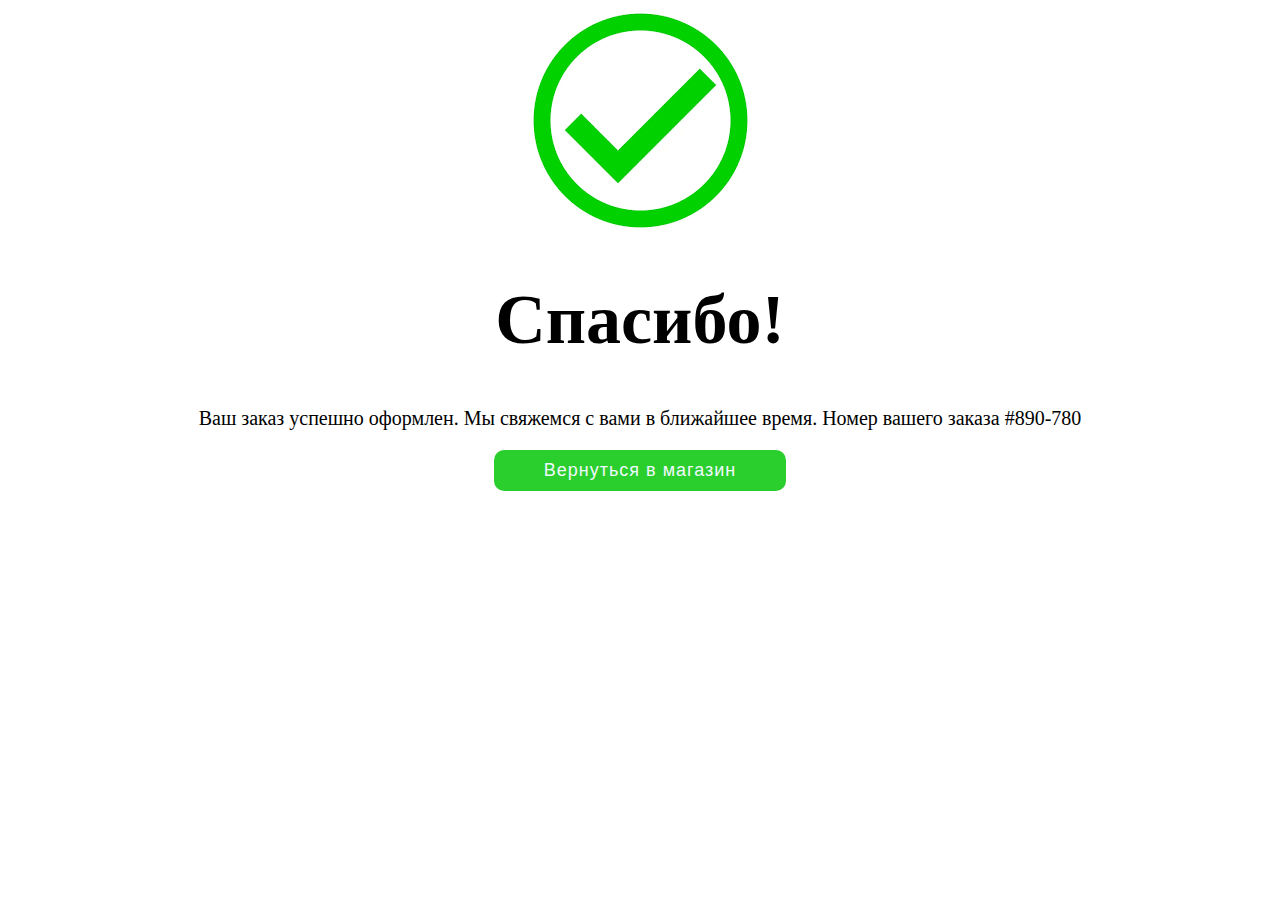
<file: spasibo.html>
<!DOCTYPE html>
<html lang="en">
<head>
    <meta charset="UTF-8">
    <meta name="viewport" content="width=device-width, initial-scale=1.0">
    <title>Document</title>
    <link rel="stylesheet" href="spasibo.css">
</head>
<body class="color">
  <div class="sps">
    <img src="[data-uri]" class="center">

  </div>
  <h1 class="spasibo">Спасибо!</h1>
  <p class="sps2">Ваш заказ успешно оформлен. Мы свяжемся с вами в ближайшее время. Номер вашего заказа 
    #890-780
  </p>

  <button class="domoi"type="button" onclick="location.href='index.html'">Вернуться в магазин</button>
</body>
</html>
</file>
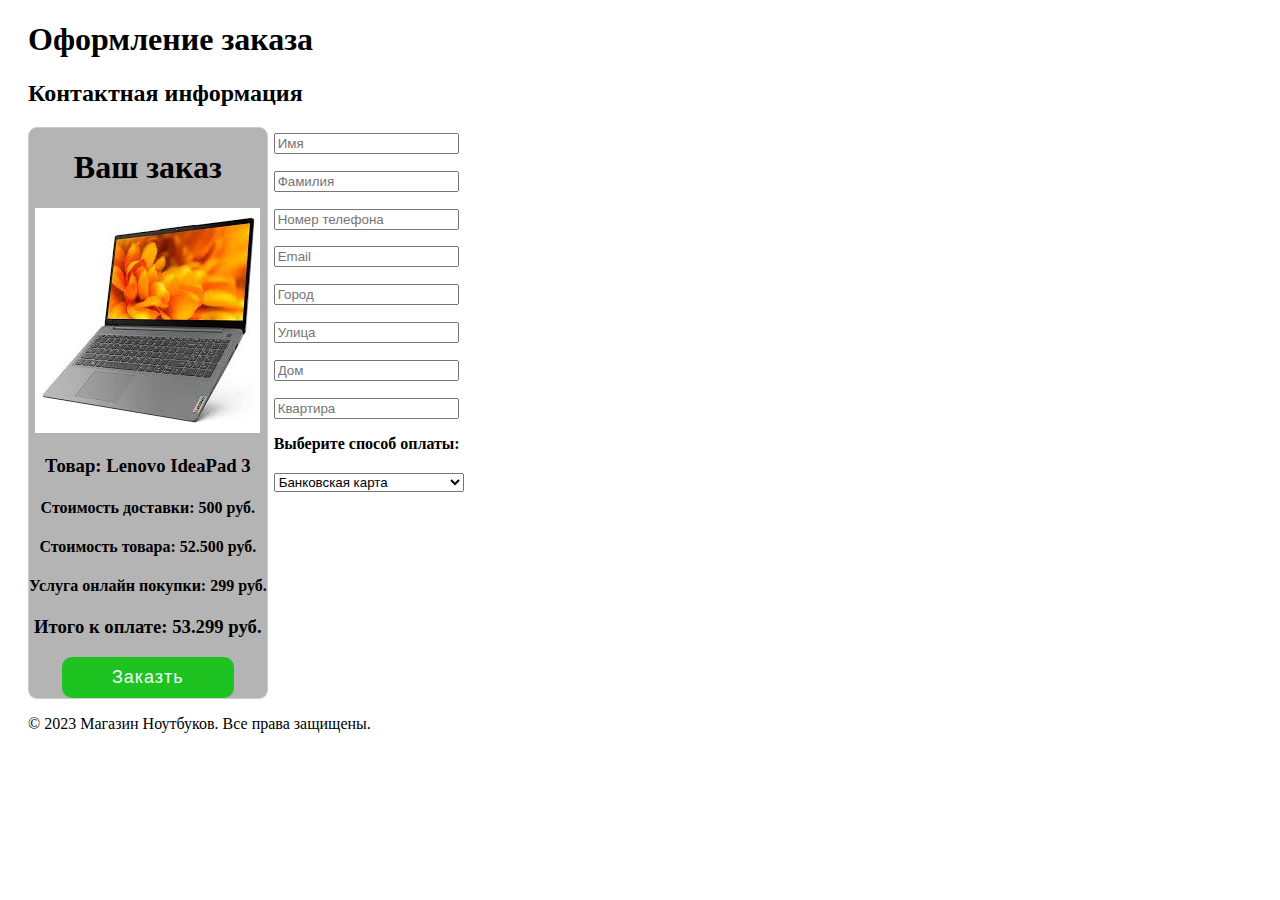
<file: zakaz.html>
<!DOCTYPE html>
<html lang="en">

<head>
    <meta charset="UTF-8">
    <meta name="viewport" content="width=device-width, initial-scale=1.0">
    <title>Document</title>
    <link rel="stylesheet" href="zakaz.css">
</head>

<body class="king">
    <div class="papa">
        <h1>Оформление заказа</h1>
        <h2>Контактная информация</h2>
        <div class="dan">
            <input type="text" name="name" class="name1" placeholder="Имя">
            <input type="text" name="name" class="name2" placeholder="Фамилия">
            <input type="number" name="name" class="name3" placeholder="Номер телефона">
            <input type="email" name="name" class="name4" placeholder="Email">
            <input type="text" name="name" class="name5" placeholder="Город">
            <input type="text" name="name" class="name6" placeholder="Улица">
            <input type="number" name="name" class="name7" placeholder="Дом">
            <input type="number" name="name" class="name8" placeholder="Квартира">
            <form>
                <label for="oplata" class="oplata">Выберите способ оплаты:</label>
                <select id="oplata" name="oplata" class="vibor">
                    <option value="karta">Банковская карта</option>
                    <option value="erip">Система ЕРИП</option>
                    <option value="nalik">Наличными при получении</option>
                </select>

            </form>
        </div>
        <div class="oform">
            <h1 class="h1oform">Ваш заказ</h1>

            <img src="[data-uri]"
                alt="Товар">
            <h3>Товар: Lenovo IdeaPad 3</h3>
            <h4>Стоимость доставки: 500 руб.</h4>
            <h4>Стоимость товара: 52.500 руб. </h4>
            <h4>Услуга онлайн покупки: 299 руб.</h4>
            <h3>Итого к оплате: 53.299 руб.</h3>
            <button class="knopka" type="button" onclick="location.href='spasibo.html'">Заказть</button>
            <form>


        </div>
        <footer>
            <p>&copy; 2023 Магазин Ноутбуков. Все права защищены.</p>
        </footer>
    </div>
</body>

</html>
</file>
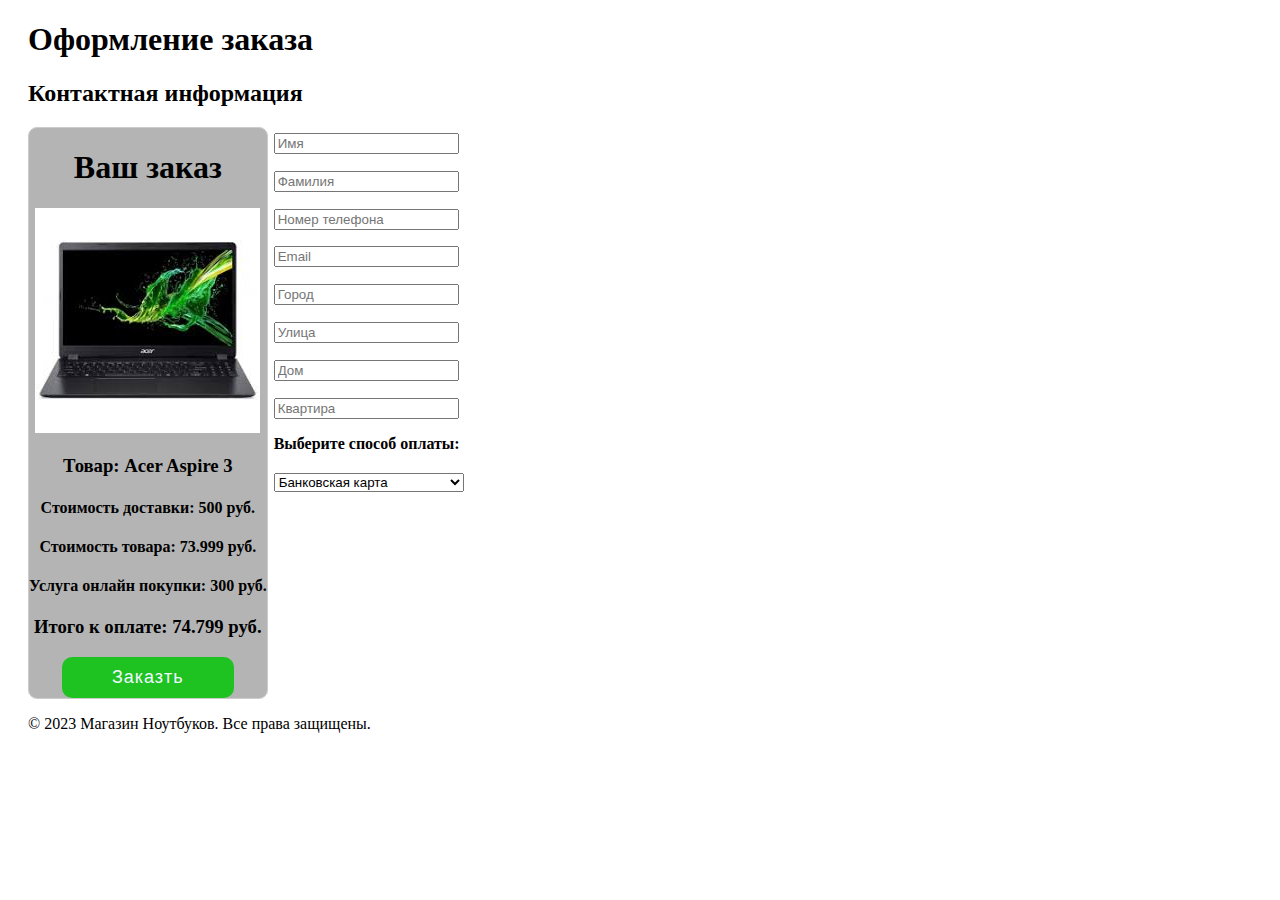
<file: zakazA3.html>
<!DOCTYPE html>
<html lang="en">

<head>
    <meta charset="UTF-8">
    <meta name="viewport" content="width=device-width, initial-scale=1.0">
    <title>Document</title>
    <link rel="stylesheet" href="zakaz.css">
</head>

<body class="king">
    <div class="papa">
<h1>Оформление заказа</h1>
        <h2>Контактная информация</h2>
        <div class="dan">
            <input type="text" name="name" class="name1" placeholder="Имя">
            <input type="text" name="name" class="name2" placeholder="Фамилия">
            <input type="number" name="name" class="name3" placeholder="Номер телефона">
            <input type="email" name="name" class="name4" placeholder="Email">
            <input type="text" name="name" class="name5" placeholder="Город">
            <input type="text" name="name" class="name6" placeholder="Улица">
            <input type="number" name="name" class="name7" placeholder="Дом">
            <input type="number" name="name" class="name8" placeholder="Квартира">
            <label for="oplata" class="oplata">Выберите способ оплаты:</label>
            <select id="oplata" name="oplata" class="vibor">
                <option value="karta">Банковская карта</option>
                <option value="erip">Система ЕРИП</option>
                <option value="nalik">Наличными при получении</option>
            </select>

        </div>
        <div class="oform">
            <h1 class="h1oform">Ваш заказ</h1>

            <img src="[data-uri]"
                alt="Товар">
            <h3>Товар: Acer Aspire 3</h3>
            <h4>Стоимость доставки: 500 руб.</h4>
            <h4>Стоимость товара: 73.999 руб. </h4>
            <h4>Услуга онлайн покупки: 300 руб.</h4>
            <h3>Итого к оплате: 74.799 руб.</h3>
            <button class="knopka" type="button" onclick="location.href='spasibo.html'">Заказть</button>


        </div>
        <footer>
            <p>&copy; 2023 Магазин Ноутбуков. Все права защищены.</p>
        </footer>
    </div>
</body>

</html>
</file>
<file: spasibo.css>
.center {
    display: block;
    margin: auto;
    
}
.spasibo{
    text-align: center;
    font-size: 70px;
    font-style: ;
    font-weight: bolder;
    font-family: Georgia, 'Times New Roman', Times, serif;
}
.sps2{
    text-align: center;
    font-size: 20px;
}
.domoi{
    background-color: rgba(3, 198, 6, 0.844);
    color: aliceblue;
    padding: 10px 50px;
    border: none;
    outline: none;
    cursor: pointer;
    font-size: 18px;
    letter-spacing: 1px;
    font-weight: 300;
    border-radius: 10px;
    transition: transform .5s;
margin: 0 auto;  

display: block;
}
.domoi:hover {
    transform: scale(1.03);
    }
    
    .domoi:active {
        transform: scale(0.97);
        }
</file>
<file: zakaz.css>
body {
    background-color: rgb(255, 255, 255);
    ;
}


.papa {
    position: relative;
    left: 20px;
}

.dan {
    font-weight: bold;
    display: block;
}

.name1 {
    position: absolute;
    left: 6.5cm;
    top: 2.95cm;
}

.name2 {
    position: absolute;
    left: 6.5cm;
    top: 3.95cm;
}

.name3 {
    position: absolute;
    left: 6.5cm;
    top: 4.95cm;
}

.name4 {
    position: absolute;
    left: 6.5cm;
    top: 5.95cm;
}

.name5 {
    position: absolute;
    left: 6.5cm;
    top: 6.95cm;
}

.name6 {
    position: absolute;
    left: 6.5cm;
    top: 7.95cm;

}

.name7 {
    position: absolute;
    left: 6.5cm;
    top: 8.95cm;

}

.name8 {
    position: absolute;
    left: 6.5cm;
    top: 9.95cm;

}

.oform {

    background: #b4b4b4;
    border: 1px solid #ccc;
    border-radius: 9px;
    display: inline-block;
    text-align: center;

}

.oform2 {
    text-align: inherit;
    margin-bottom: 6cm;

}

.mama {
    display: inline-block;
}

.knopka {
    
    background-color: rgba(3, 198, 6, 0.844);
color: aliceblue;
padding: 10px 50px;
border: none;
outline: none;
cursor: pointer;
font-size: 18px;
letter-spacing: 1px;
font-weight: 300;
border-radius: 10px;
transition: transform .5s;


}

.knopka:hover {
transform: scale(1.03);
}

.knopka:active {
    transform: scale(0.97);
    }

    .knopka:focus {
        transform: scale(1.03);
        }
           

        
        .king{
            background-image: url(https://img.freepik.com/free-photo/top-view-laptop-with-mouse-headphones_23-2148291099.jpg);
        background-repeat: no-repeat;
        background-size: cover;
        }
    
        .oplata{
            position: absolute;
            left: 6.5cm;
            top: 10.95cm;
       
    }

    .vibor{
        position: absolute;
        left: 6.5cm;
        top: 11.95cm;
    }
</file>
